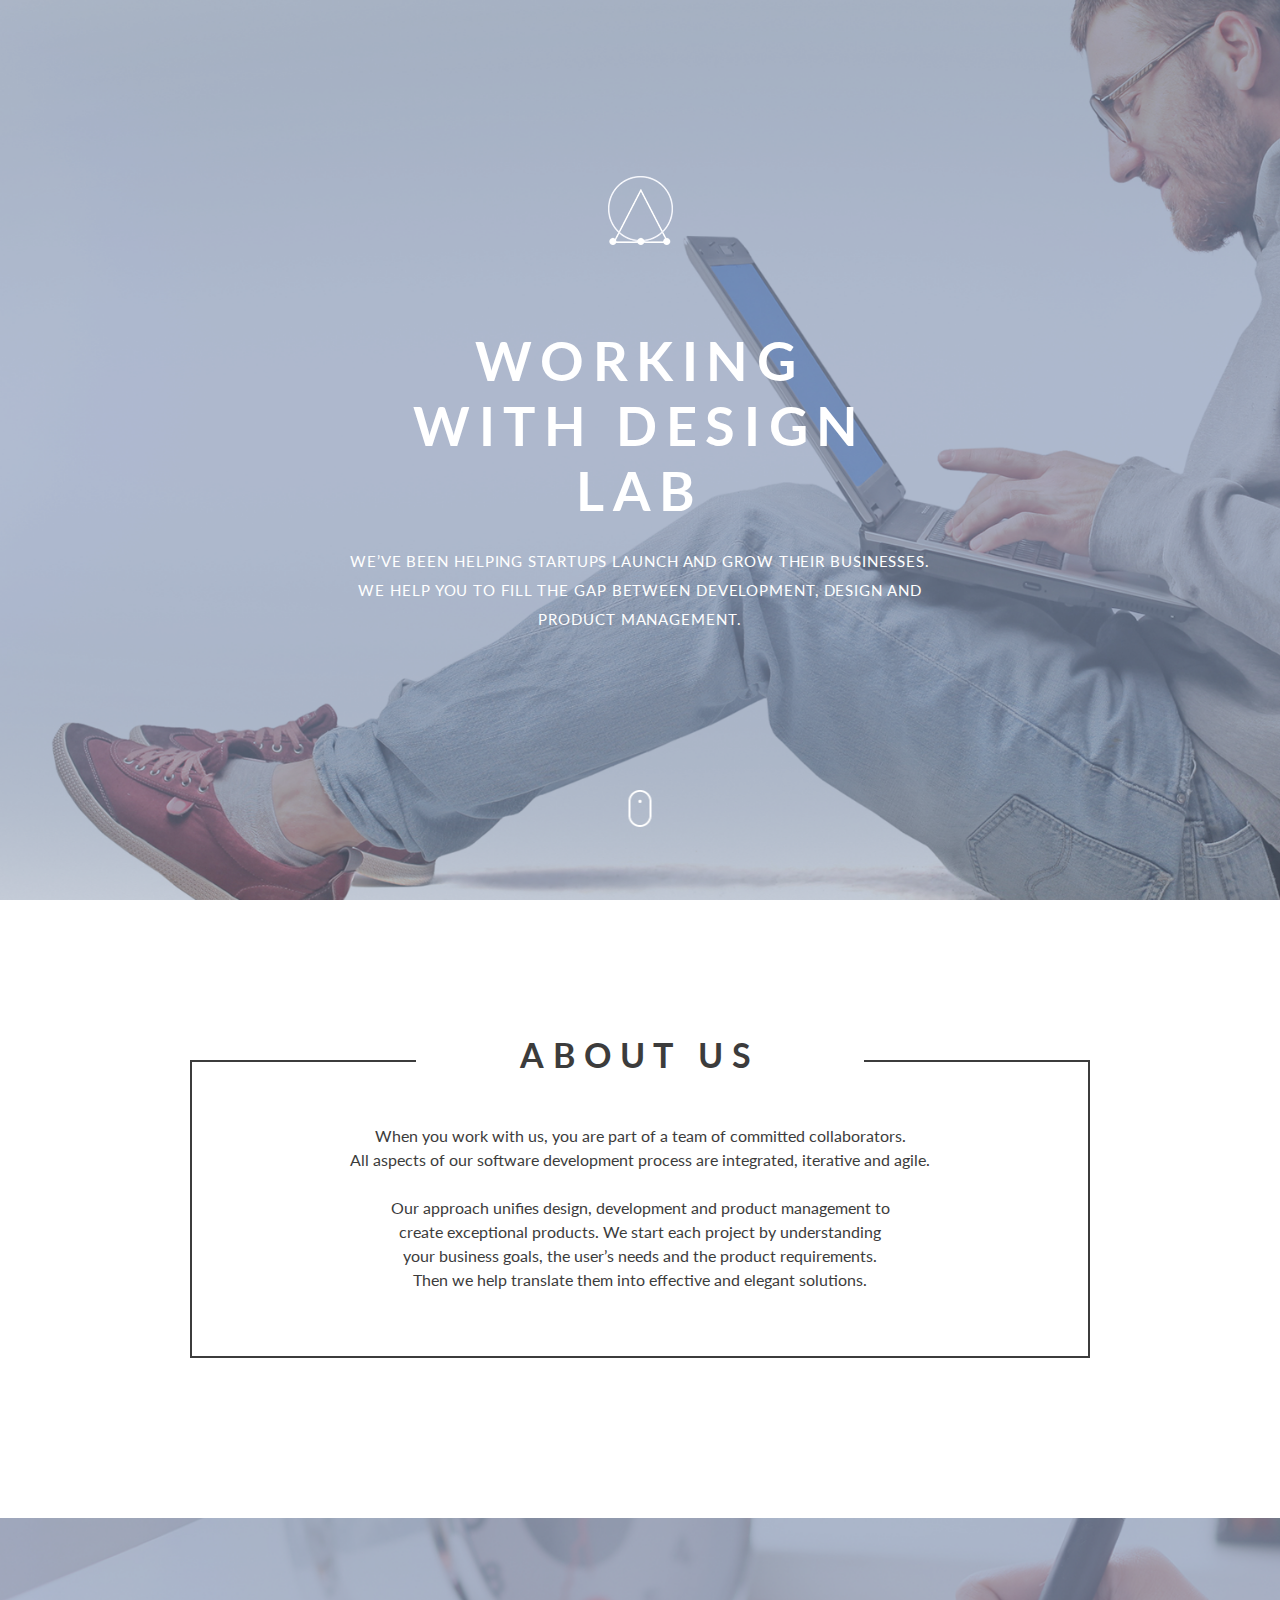
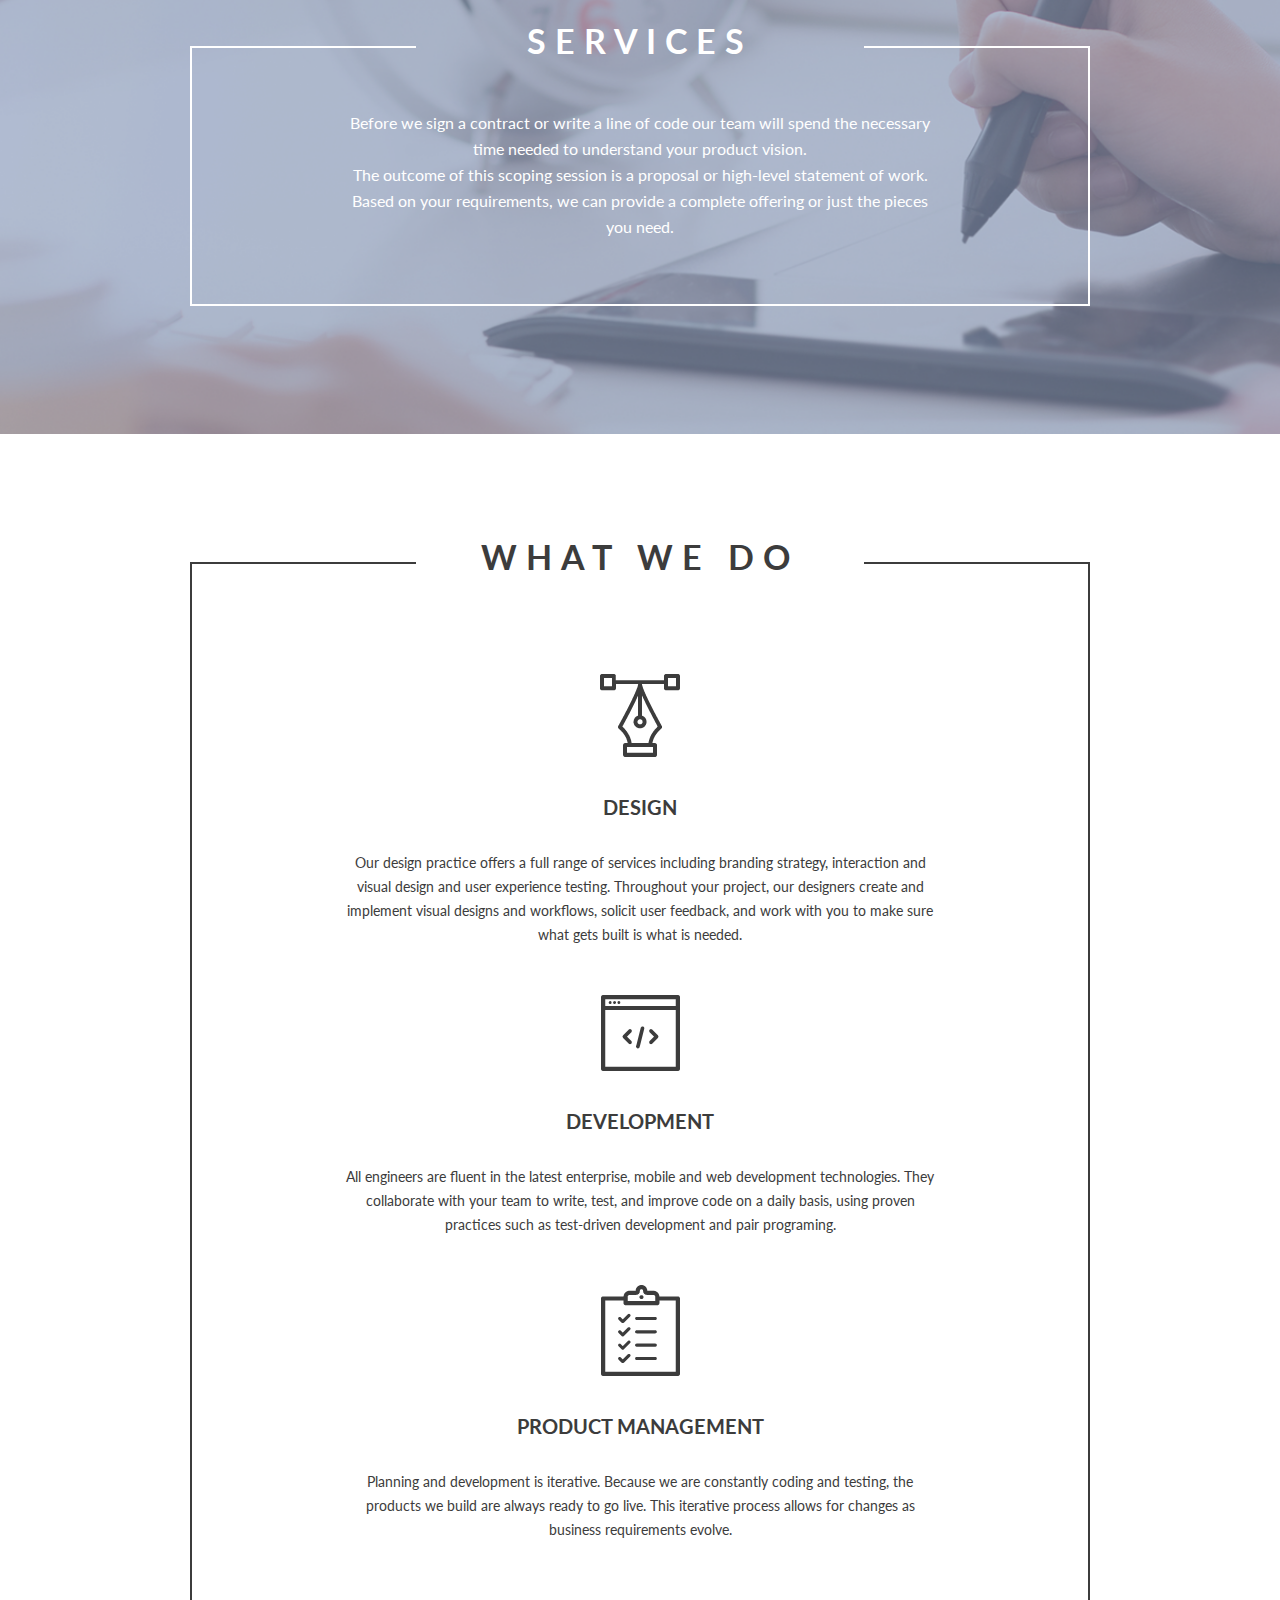
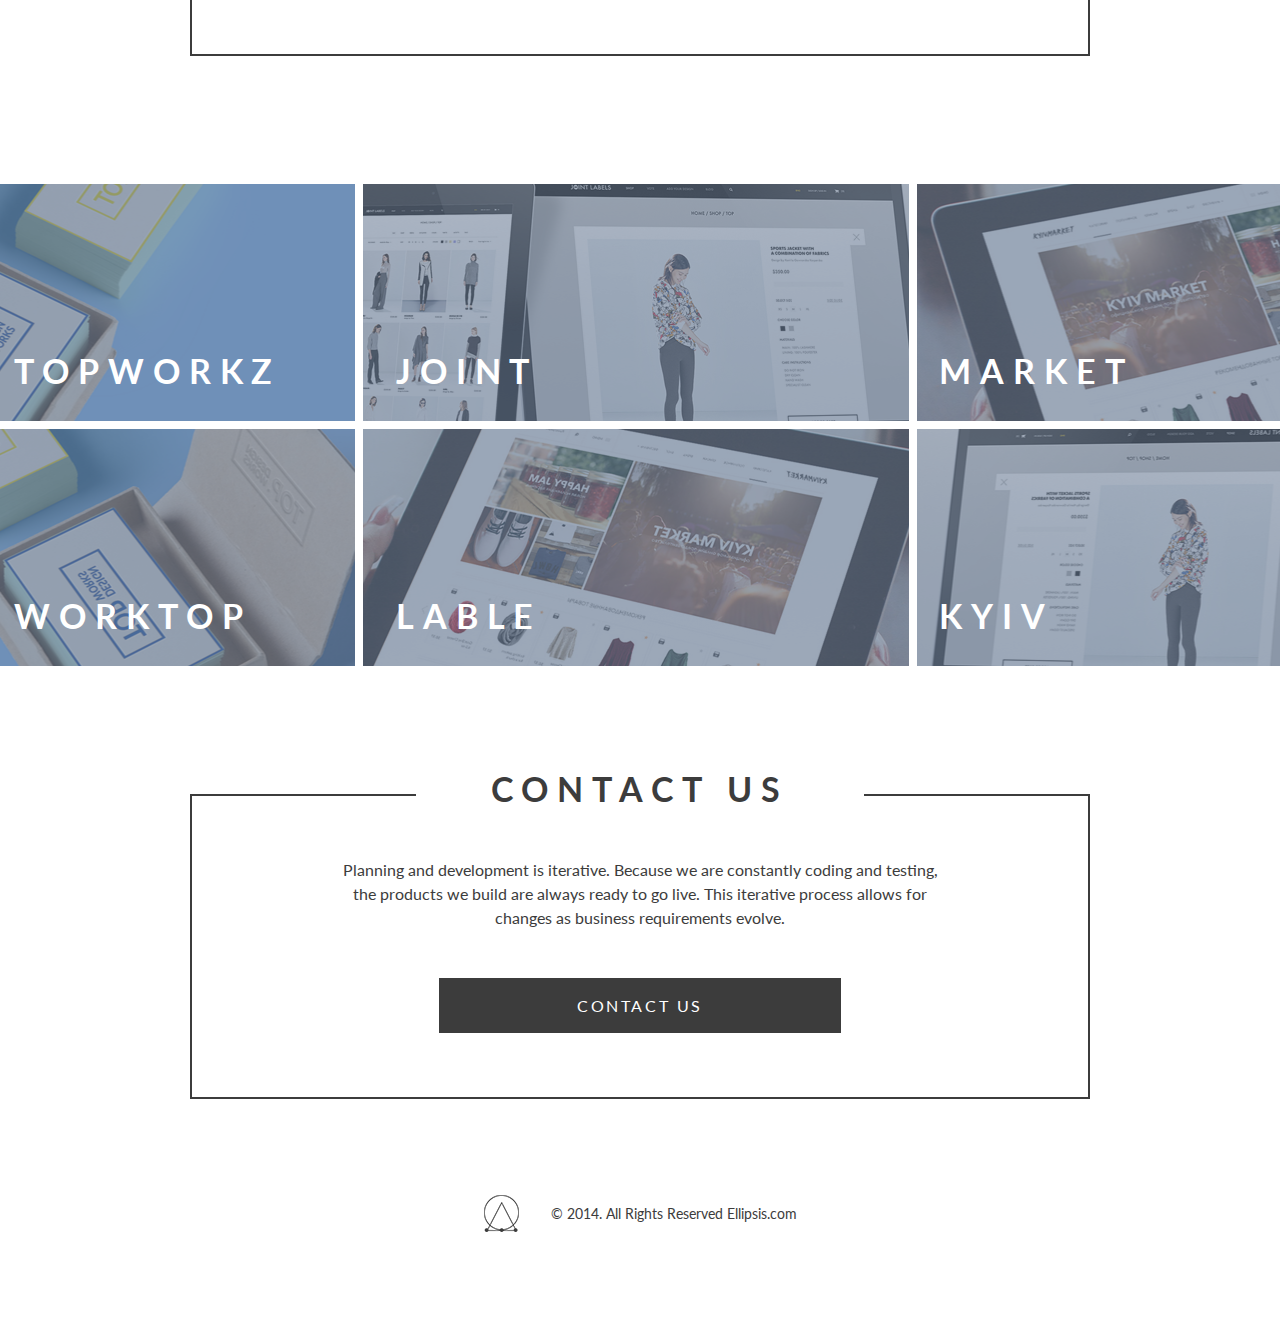
<file: task1/index.html>
<!DOCTYPE html>
<html lang="en">
<head>
  <meta charset="UTF-8">
  <meta name="viewport" content="width=device-width, initial-scale=1.0">
  <link rel="stylesheet" href="style.css">
  <link href="https://fonts.googleapis.com/css?family=Lato&display=swap" rel="stylesheet">
  <title>task1</title>
</head>
<body>
  <section class="header view-height-100 text-secondary">
    <div class="container container-centered container-centered-sm">
      <div class="container-inner">
        <img src="./src/main_logo.png" alt="main logo" class="margin-bottom-4 margin-bottom-1-sm">
        <h1 class="text-header header-xl margin-y-3 margin-y-0-sm">WORKING <br> WITH design LAB</h1>
        <p class="text-header header-xs text-light hide-sm" >We’ve been helping startups launch and grow their businesses. We help you to fill the gap between development, 
          design and product management.</p>
      </div>
    </div>
    <div class="container-bottom">
      <a href="#about"><img src="./src/mouse_icon.png" alt="mouse button go to about"></a> 
    </div>
  </section>
  <section class="about padding-y-10" id="about">
    <div class="container border border-primary line-height-small text-primary">
      <div class="border-left border-top-primary"></div>
      <div class="border-right border-top-primary"></div>
            <h3 class="text-header header-l container-header">about us</h3>
          <div class="container-inner text-light">
            <p> When you work with us, you are part of a team of committed collaborators. </p>
            <p>All aspects of our software development process are integrated, iterative and agile.</p>
            <br>
            <div class="container-tiny">
              <p>  Our approach unifies design, development and 
              product management to create exceptional products. 
              We start each project by understanding your business goals, 
              the user’s needs and the product requirements. 
              Then we help translate them into effective and elegant solutions.
              </p>
        </div>
      </div>
    </div> 
  </section>
  <section class="services padding-y-8">
    <div class="container border border-secondary line-height-default text-secondary">
      <div class="border-left"></div>
      <div class="border-right"></div>
      <h3 class="text-header header-l container-header">services</h3>
      <div class="container-inner text-light">
        <p>Before we sign a contract or write a line of code our team will spend the necessary time needed to understand your product vision.</p>
        <p>The outcome of this scoping session is a proposal or high-level statement of work. </p>
        <p>Based on your requirements, we can provide a complete offering or just the pieces you need. </p>
      </div>
    </div> 
  </section>
  <section class="what-we-do padding-y-8">
    <div class="container border border-primary line-height-small text-primary">
      <div class="border-left"></div>
      <div class="border-right"></div>
        <h3 class="text-header header-l container-header">what we do</h3>
      <div class="container-inner text-light">
        <div class="card">
          <img src="./src/pen.png" alt="pen icon" class="margin-bottom-2">
          <h3 class="text-header header-s margin-bottom-2">design</h3>
          <p class="text-small">Our design practice offers a full range of services including branding strategy,
            interaction and visual design and user experience testing. 
           Throughout your project, our designers create and implement visual designs and workflows, solicit user feedback, and work with you to make sure what gets built is what is needed. 
          </p>
        </div>
        <div class="card">
          <img src="./src/terminal.png" alt="terminal icon" class="margin-bottom-2">
          <h3 class="text-header header-s margin-bottom-2">development</h3>
          <p class="text-small">All engineers are fluent in the latest enterprise, mobile and web development technologies. 
            They collaborate with your team to write, test, and improve code on a daily basis, using proven practices such as test-driven development and pair programing.
          </p>
        </div>
        <div class="card">
          <img src="./src/form.png" alt="form icon" class="margin-bottom-2">
          <h3 class="text-header header-s margin-bottom-2">product management</h3>
          <p class="text-small">Planning and development is iterative. Because we are constantly coding and testing, the products we build are always ready to go live. This iterative process allows for changes as business requirements evolve. 
          </p>
        </div>
      </div>
    </div> 
  </section>
  <section class="our-works text-secondary">
    <div class="showcase">
      <div class="showcase-item showcase-item-small showcase-item-1"><h3 class="text-header header-l showcase-header">topworkz</h3> </div>
      <div class="showcase-item showcase-item-big showcase-item-2"><h3 class="text-header header-l showcase-header">joint</h3></div>
      <div class="showcase-item showcase-item-small showcase-item-3"><h3 class="text-header header-l showcase-header">market</h3></div>
    </div>
    <div class="showcase">
      <div class="showcase-item showcase-item-small showcase-item-4"><h3 class="text-header header-l showcase-header">worktop</h3></div>
      <div class="showcase-item showcase-item-big showcase-item-5"><h3 class="text-header header-l showcase-header">lable</h3></div>
      <div class="showcase-item showcase-item-small showcase-item-6"><h3 class="text-header header-l showcase-header">kyiv</h3></div>
    </div>
  </section>
  <section class="contact-us padding-top-8">
    <div class="container border border-primary line-height-small text-primary">
      <div class="border-left"></div>
      <div class="border-right"></div>
        <h3 class="text-header header-l container-header">contact us</h3>
      <div class="container-inner text-light">
        <p> Planning and development is iterative. Because we are constantly coding and testing, the products we build are always ready to go live. This iterative process allows for changes as business requirements evolve.  </p>
        <button class="btn btn-primary btn-lg margin-top-3" type="button">contact us</button>
      </div>
    </div> 
  </section>
  <section class="footer text-primary padding-y-2 text-small">
    <div class="container">
      <div class="container-flex">
        <img src="./src/small_logo.png" class="padding-right-2" alt="small logo icon">  
        <p>&copy; 2014. All Rights Reserved Ellipsis.com</p>
      </div>
    </div>  
  </section>
</body>
</html>
</file>
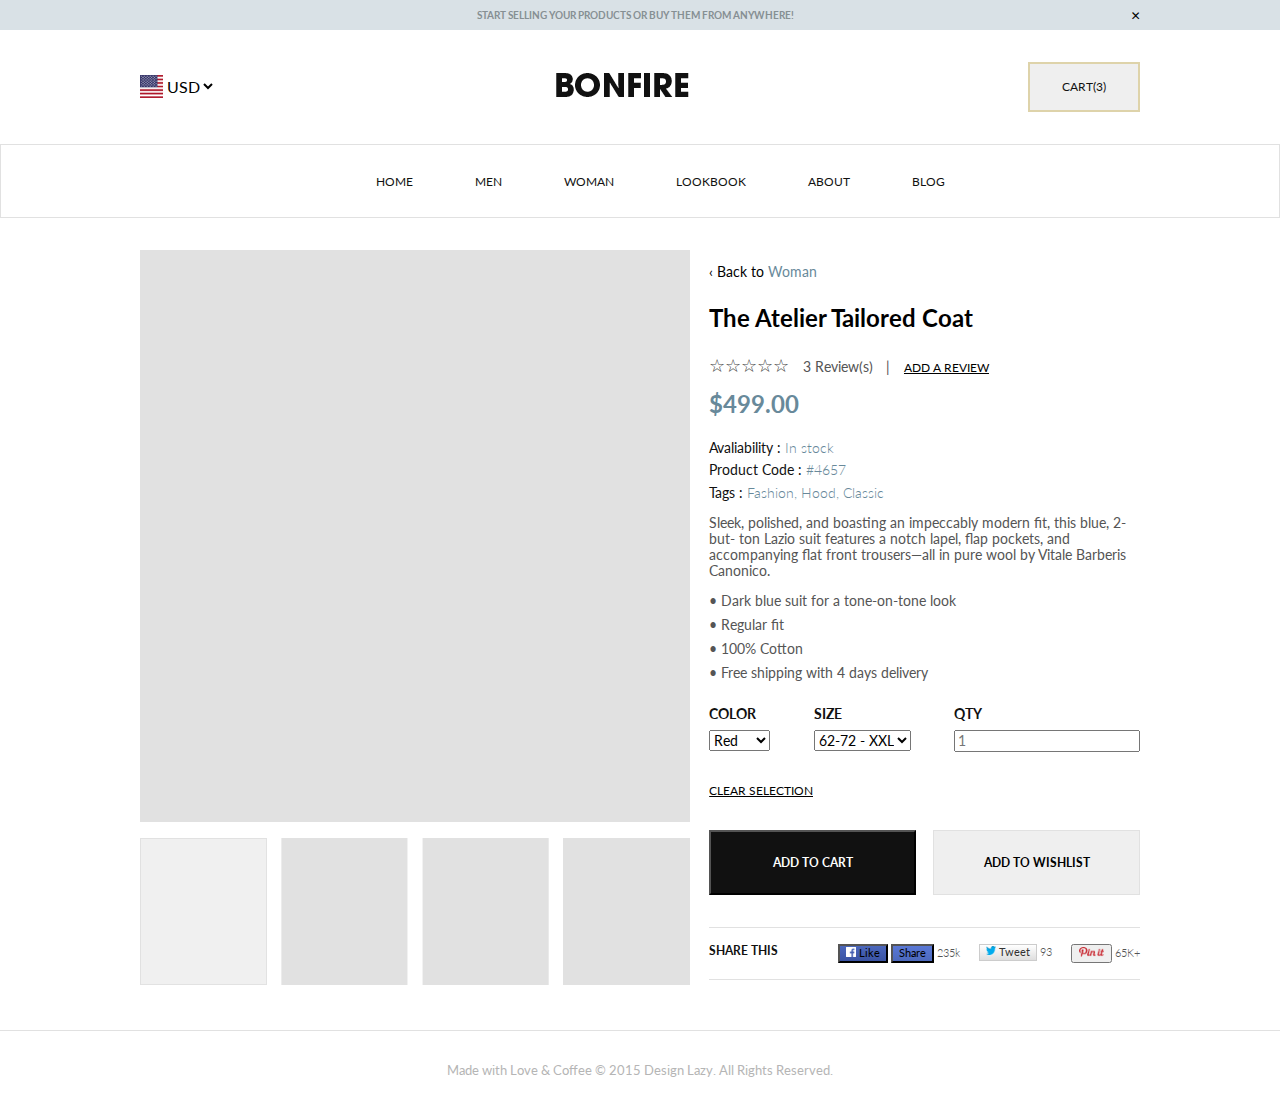
<file: task2/index.html>
<!DOCTYPE html>
<html lang="en">

<head>
  <meta charset="UTF-8">
  <meta name="viewport" content="width=device-width, initial-scale=1.0">
  <link rel="stylesheet" href="./styles/normalize.css">
  <link href="https://fonts.googleapis.com/css?family=Lato:300,400,700&display=swap" rel="stylesheet">
  <link rel="stylesheet" href="./styles/style.css">
  <title>task 2</title>
</head>

<body>
  <header class="header">
    <div class="container">
      <input type="checkbox" id="check" class="check">
      <label for="check" class="checkbtn">
        <span class="close-icon">&times;</span>
      </label>
      <h5 class="header-message">start selling your products or buy them from anywhere!</h5>
    </div>
  </header>
  <div class="container">
    <section class="logo">
      <div class="lang-select">

        <select onchange=" this.dataset.chosen = this.value; ">
          <option value="opt1"> USD </option>
          <option value="opt2"> RUS </option>
        </select>

        <img src="./assets/USA_icon.png" class="usd" alt="usd flag icon">
        <img src="./assets/RUS_icon.png" class="rus" alt="rus flag icon">

      </div>

      <div>
        <img src="./assets/Logo.png" alt="main logo bonfire" class="logo-picture">
      </div>

      <div>
        <button type="button" class="button-golden">cart(3)</button>
      </div>
    </section>
  </div>

  <nav class='navbar'>
    <input type="checkbox" id="nav-check">
    <label for="nav-check" class="checkbtn">
      <img src="./assets/icons8-menu-24.png" alt="">
    </label>
    <ul>
      <li><a class="active" href="#">Home</a></li>
      <li><a href="#">Men</a></li>
      <li><a href="#">Woman</a></li>
      <li><a href="#">Lookbook</a></li>
      <li><a href="#">About</a></li>
      <li><a href="#">Blog</a></li>
    </ul>
    <div class="search-section">

    </div>
  </nav>

  <div class="container">
    <section class="main">
      <section class="pictures">
        <img src="./assets/Rectangle_1.png" alt="main item picture" class="main-picture">
        <div class="pic-thumbnails">
          <img src="./assets/pic_01.png" alt="picture#1">
          <img src="./assets/pic_02.png" alt="picture#2">
          <img src="./assets/pic_03.png" alt="picture#3">
          <img src="./assets/pic_04.png" alt="picture#4">
        </div>
      </section>

      <section class="item">
        <p>‹ Back to <span class="back-to">woman</span> </p>

        <div class="item-header">
          <h3 class="item-title">The Atelier Tailored Coat</h3>
          <form class="stars">
            <input type="radio" name="star" class="star star1" id="star1">
            <label for="star1" class="star star1"></label>
            <input type="radio" name="star" class="star" id="star2">
            <label for="star2" class="star"></label>
            <input type="radio" name="star" class="star" id="star3">
            <label for="star3" class="star"></label>
            <input type="radio" name="star" class="star" id="star4">
            <label for="star4" class="star"></label>
            <input type="radio" name="star" class="star star5" id="star5">
            <label for="star5" class="star star5"></label>
          </form>
          <span class="reviews">3 Review(s)</span>
          <span class="delimiter">|</span>
          <span class="link">Add a Review</span>
          <p><span class="price">$499.00</span></p>
        </div>

        <div class="item-avaliability">
          <p><span class="param">Avaliability :</span> <span class="param-value">In stock</span></p>
          <p><span class="param">Product Code :</span> <span class="param-value">#4657</span></p>
          <p><span class="param">Tags :</span> <span class="param-value">Fashion, Hood, Classic</span></p>
        </div>

        <div class="item-description">
          <p>Sleek, polished, and boasting an impeccably modern fit, this blue, 2-but-
            ton Lazio suit features a notch lapel, flap pockets, and accompanying flat
            front trousers—all in pure wool by Vitale Barberis Canonico.</p>
          <div class="list">
            <p>• Dark blue suit for a tone-on-tone look</p>
            <p>• Regular fit</p>
            <p>• 100% Cotton</p>
            <p> • Free shipping with 4 days delivery</p>
          </div>
        </div>

        <div class="item-form">
          <form action="#">
            <div class="form">
              <div>
                <label for="color" class="field-name">color</label>
                <select id="color" name="color">
                  <option value="volvo">Red</option>
                  <option value="saab">Yellow</option>
                  <option value="fiat">Green</option>
                  <option value="audi">Blue</option>
                </select>
              </div>
              <div>
                <label for="size" class="field-name">size</label>
                <select id="size" name="size">
                  <option value="xxl">62-72 - XXL</option>
                  <option value="xl">54-60 - XL</option>
                  <option value="l">50-54 - L</option>
                  <option value="m">46-50 - M</option>
                  <option value="m">42-46 - S</option>
                </select>
              </div>
              <div>
                <label for="qty" class="field-name">qty</label>
                <input type="number" id="qty" name="qty" placeholder="1" min="1" class="number-input">
              </div>
            </div>

            <input type="reset" value="clear selection" class="link">
            <div class="buttons">
              <input type="submit" value="add to cart" class="add-btn">
              <input type="button" value="Add to wishlist" class="add-wishlist">
            </div>
          </form>
        </div>

        <div class="item-share">
          <span class="share-text">share this</span>
          <div class="share-buttons">
            <div class="like-buttons">
              <button class="like"><img src="./assets/fb_icon.png" alt="facebook icon"> Like</button>
              <button class="share">Share</button>
              <span class="share-count shares">235k</span>
            </div>
            <div>
              <button class="tweet"><img src="./assets/twitter_icon.png" alt="twitter icon"> Tweet</button>
              <span class="tweet-count shares">93</span>
            </div>
            <div>
              <button class="pin-it"><img src="./assets/Pin_it_script.png" alt="pin it icon"></button>
              <span class="pin-count shares">65K+</span>
            </div>
          </div>
        </div>
      </section>
    </section>
  </div>

  <footer class="footer">
    <h5 class="footer-message">Made with Love & Coffee © 2015 Design Lazy. All Rights Reserved.</h5>
  </footer>
</body>

</html>
</file>
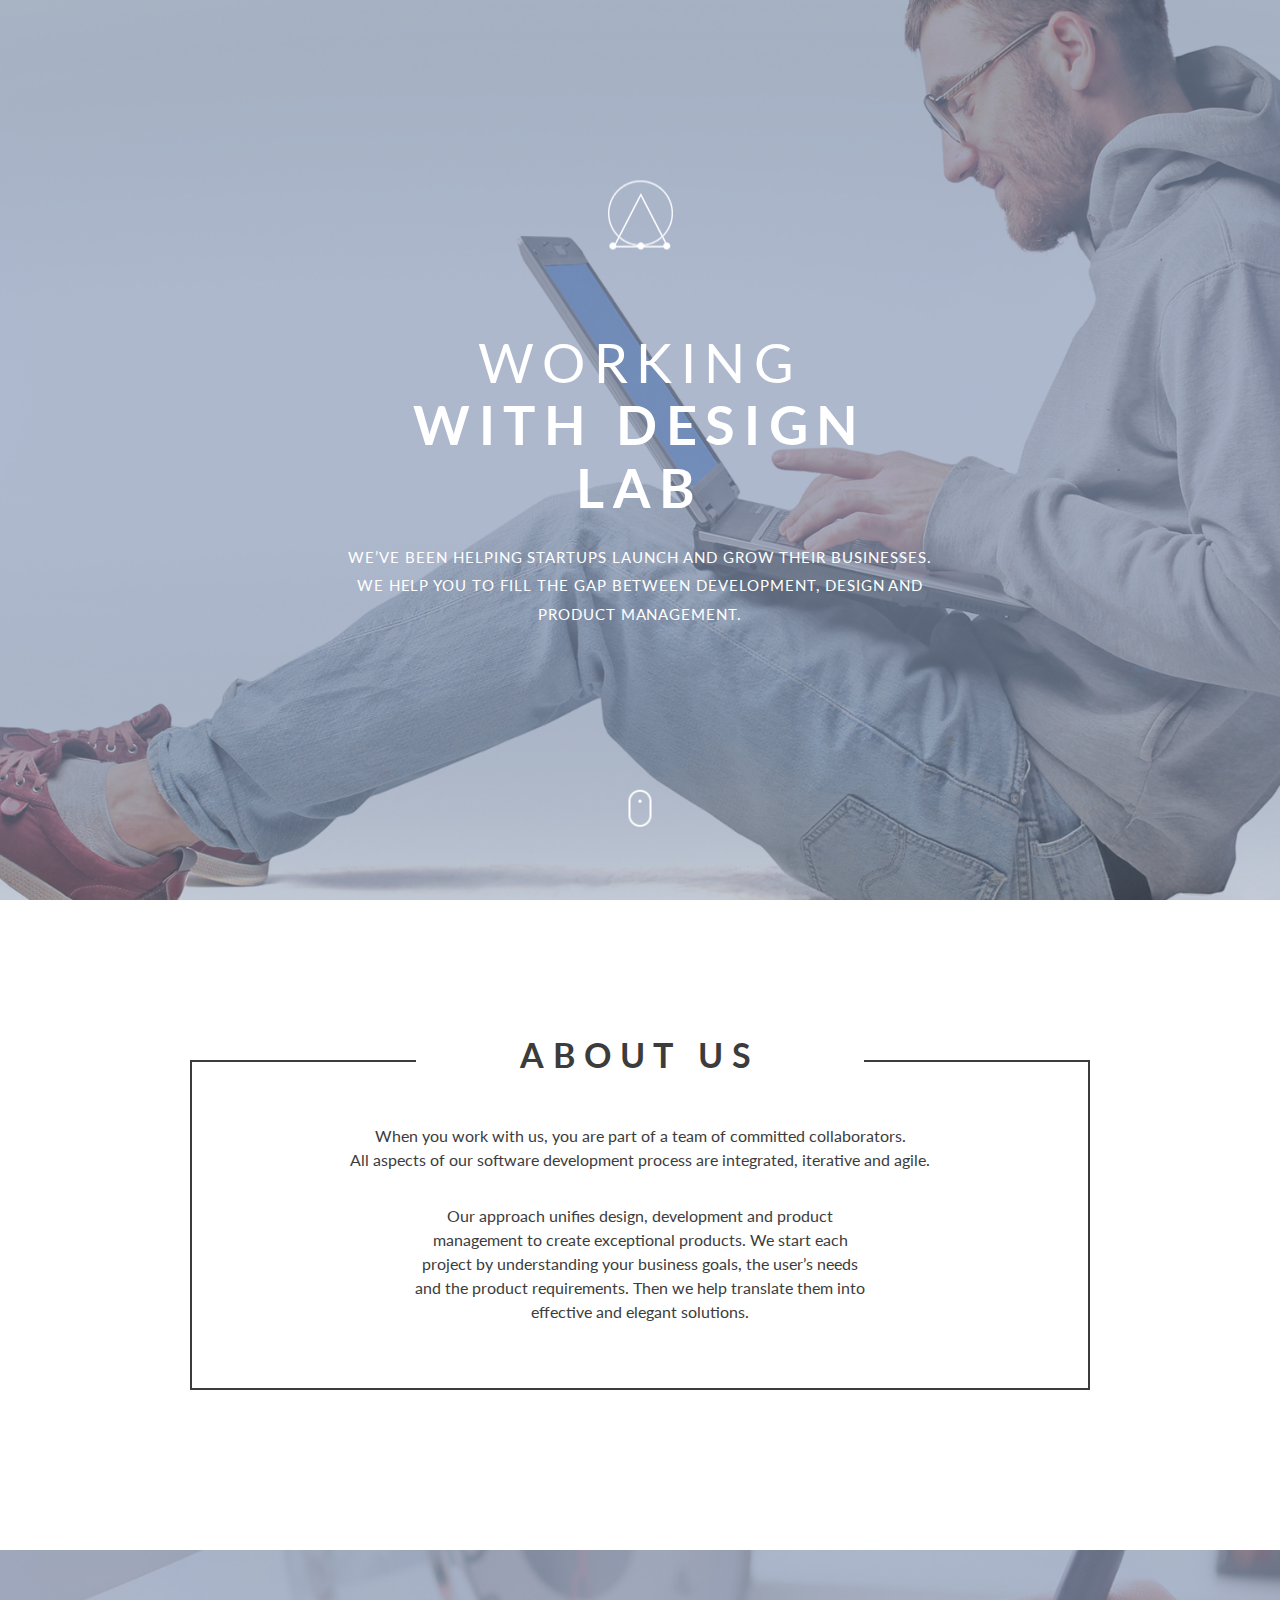
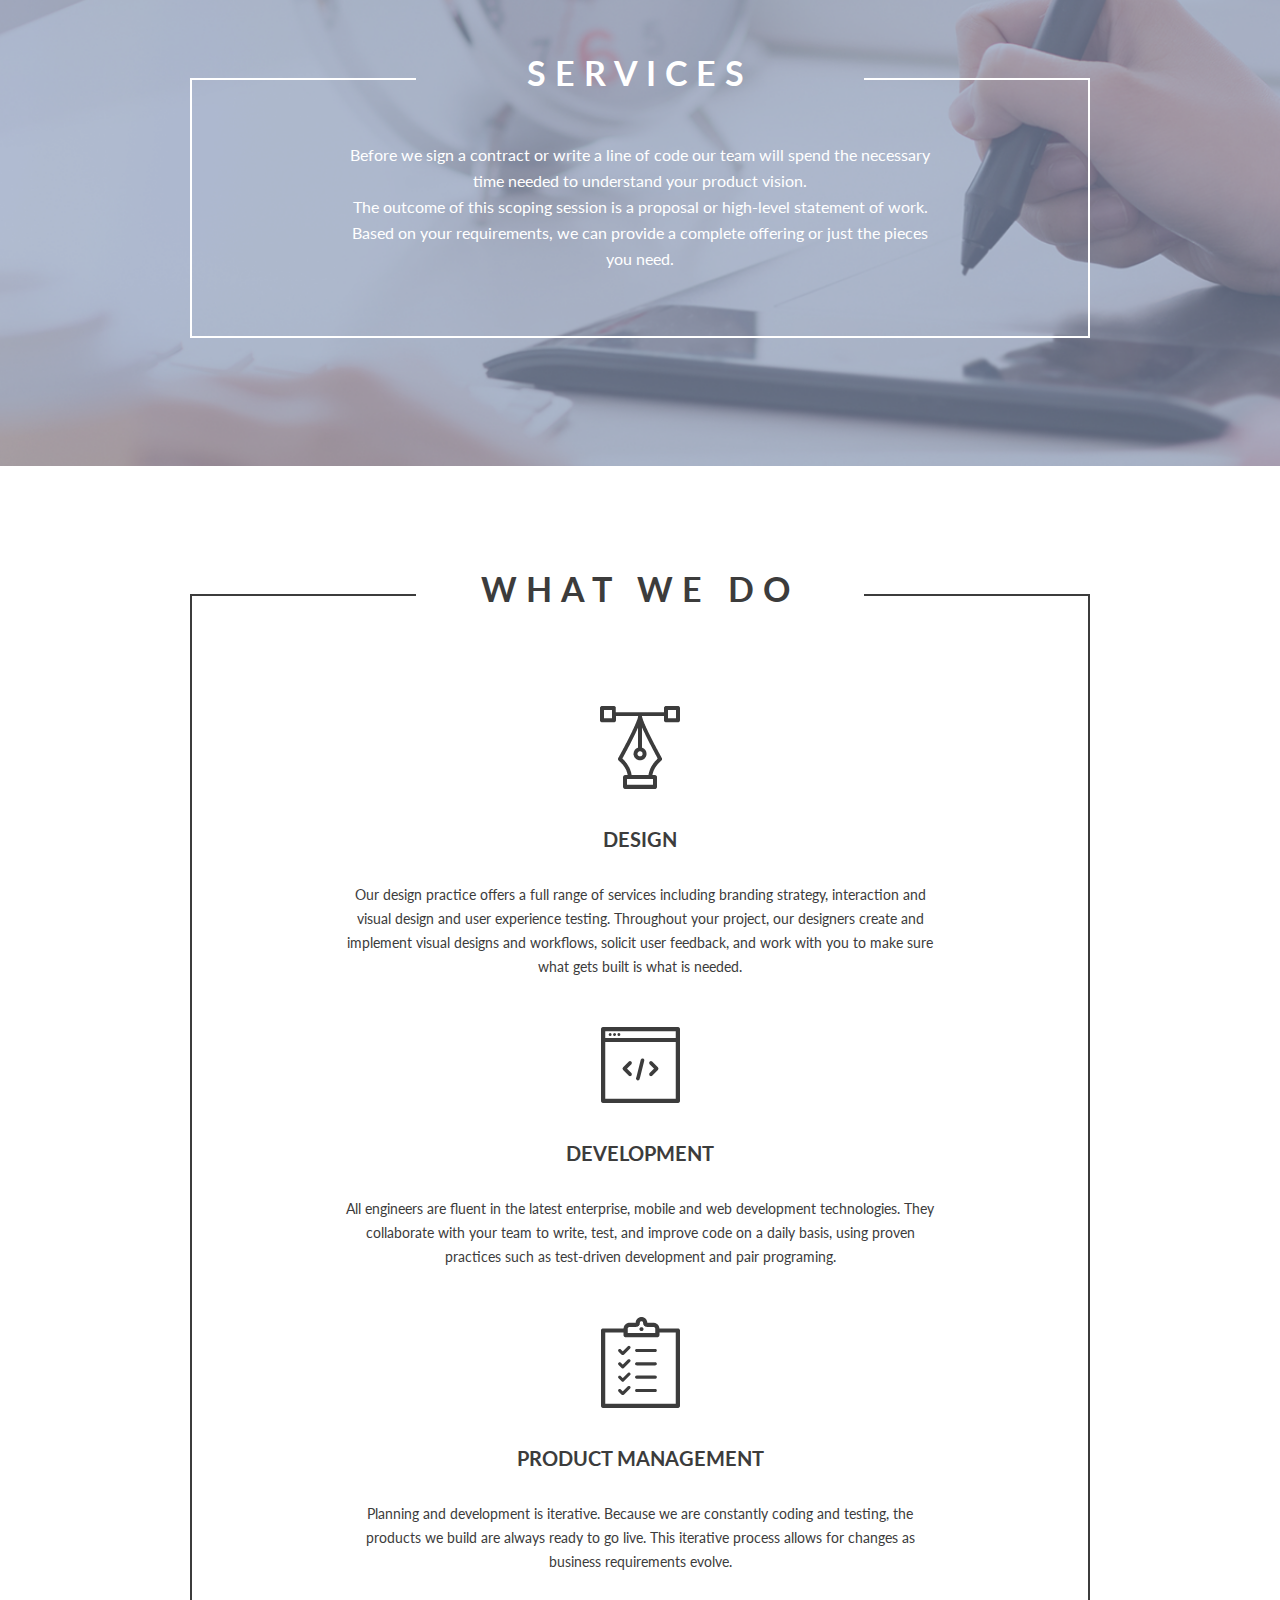
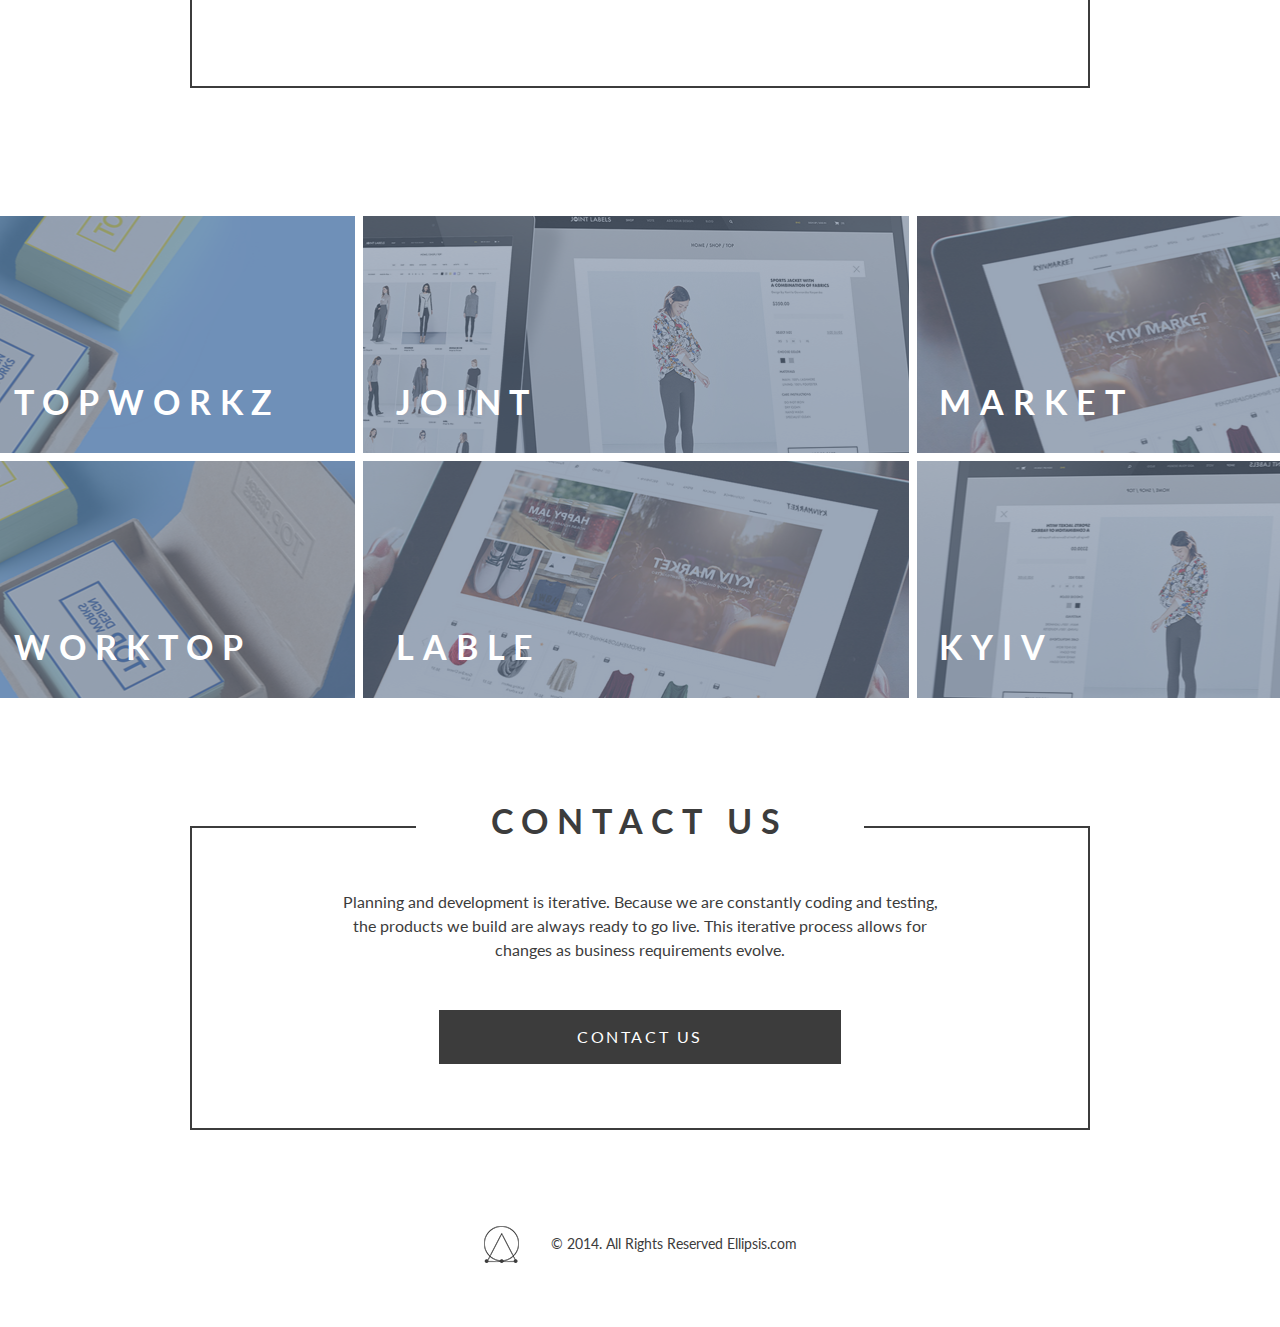
<file: task1/src/index.html>
<!DOCTYPE html>
<html lang="en">

<head>
  <meta charset="UTF-8">
  <meta name="viewport" content="width=device-width, initial-scale=1.0">
  <link href="https://fonts.googleapis.com/css?family=Lato&display=swap" rel="stylesheet">
  <link rel="stylesheet" href="./styles/normalize.css">
  <link rel="stylesheet" href="./styles/style.css">
  <title>task1</title>
</head>

<body>
  <header class="header text-secondary">
    <div class="container container-centered">
      <div class="container-inner">
        <img src="./assets/main_logo_icon.png" alt="main logo" class="main-logo main-logo-sm main-logo-xl">
        <h1 class="text-header main-header main-header-sm"> <span class="single-line-text">working</span>with design lab
        </h1>
        <p class="description text-light hide-sm">We’ve been helping startups launch and grow their businesses. We help
          you to fill the gap between development,
          design and product management.</p>
      </div>
    </div>
    <div class="container-bottom">
      <a href="#about"><img src="./assets/mouse_icon.png" alt="mouse button go to about" class="mouse-icon"></a>
    </div>
  </header>
  <section class="about" id="about">
    <div class="container border border-primary line-height-small text-primary">
      <div class="border-left border-top-primary"></div>
      <div class="border-right border-top-primary"></div>
      <h3 class="text-header header-l container-header">about us</h3>
      <div class="container-inner text-light">
        <p> When you work with us, you are part of a team of committed collaborators. </p>
        <p>All aspects of our software development process are integrated, iterative and agile.</p>
        <div class="container-tiny">
          <p> Our approach unifies design, development and
            product management to create exceptional products.
            We start each project by understanding your business goals,
            the user’s needs and the product requirements.
            Then we help translate them into effective and elegant solutions.
          </p>
        </div>
      </div>
    </div>
  </section>
  <section class="services">
    <div class="container border border-secondary line-height-default text-secondary">
      <div class="border-left"></div>
      <div class="border-right"></div>
      <h3 class="text-header header-l container-header">services</h3>
      <div class="container-inner text-light">
        <p>Before we sign a contract or write a line of code our team will spend the necessary time needed to understand
          your product vision.</p>
        <p>The outcome of this scoping session is a proposal or high-level statement of work. </p>
        <p>Based on your requirements, we can provide a complete offering or just the pieces you need. </p>
      </div>
    </div>
  </section>
  <section class="what-we-do">
    <div class="container border border-primary line-height-small text-primary">
      <div class="border-left"></div>
      <div class="border-right"></div>
      <h3 class="text-header header-l container-header">what we do</h3>
      <div class="container-inner text-light">
        <div class="card">
          <img src="./assets/pen_icon.png" alt="pen icon" class="card-item card-icon">
          <h3 class="text-header header-s card-item">design</h3>
          <p class="text-small card-item-bottom">Our design practice offers a full range of services including branding
            strategy,
            interaction and visual design and user experience testing.
            Throughout your project, our designers create and implement visual designs and workflows, solicit user
            feedback, and work with you to make sure what gets built is what is needed.
          </p>
        </div>
        <div class="card">
          <img src="./assets/terminal_icon.png" alt="terminal icon" class="card-item card-icon">
          <h3 class="text-header header-s card-item">development</h3>
          <p class="text-small card-item-bottom">All engineers are fluent in the latest enterprise, mobile and web
            development technologies.
            They collaborate with your team to write, test, and improve code on a daily basis, using proven practices
            such as test-driven development and pair programing.
          </p>
        </div>
        <div class="card">
          <img src="./assets/form_icon.png" alt="form icon" class="card-item card-icon">
          <h3 class="text-header header-s card-item">product management</h3>
          <p class="text-small card-item-bottom">Planning and development is iterative. Because we are constantly coding
            and testing, the products we build are always ready to go live. This iterative process allows for changes as
            business requirements evolve.
          </p>
        </div>
      </div>
    </div>
  </section>
  <section class="our-works text-secondary">
    <div class="showcase">
      <div class="showcase-item showcase-item-small showcase-item-1">
        <h3 class="text-header header-l showcase-header">topworkz</h3>
      </div>
      <div class="showcase-item showcase-item-big showcase-item-2">
        <h3 class="text-header header-l showcase-header">joint</h3>
      </div>
      <div class="showcase-item showcase-item-small showcase-item-3">
        <h3 class="text-header header-l showcase-header">market</h3>
      </div>
    </div>
    <div class="showcase">
      <div class="showcase-item showcase-item-small showcase-item-4">
        <h3 class="text-header header-l showcase-header">worktop</h3>
      </div>
      <div class="showcase-item showcase-item-big showcase-item-5">
        <h3 class="text-header header-l showcase-header">lable</h3>
      </div>
      <div class="showcase-item showcase-item-small showcase-item-6">
        <h3 class="text-header header-l showcase-header">kyiv</h3>
      </div>
    </div>
  </section>
  <section class="contact-us">
    <div class="container border border-primary line-height-small text-primary">
      <div class="border-left"></div>
      <div class="border-right"></div>
      <h3 class="text-header header-l container-header">contact us</h3>
      <div class="container-inner text-light">
        <p> Planning and development is iterative. Because we are constantly coding and testing, the products we build
          are always ready to go live. This iterative process allows for changes as business requirements evolve. </p>
        <button class="btn btn-primary btn-lg" type="button">contact us</button>
      </div>
    </div>
  </section>
  <section class="footer text-primary text-small">
    <div class="container">
      <div class="container-flex">
        <img src="./assets/small_logo_icon.png" class="small-logo" alt="small logo icon">
        <p>&copy; 2014. All Rights Reserved Ellipsis.com</p>
      </div>
    </div>
  </section>
  <script>
    console.log('Author: Alex Novik');
    console.log('Github link: https://github.com/StudentNovikov?tab=repositories')
  </script>
</body>

</html>
</file>
<file: task1/style.css>
*{
  padding:0;
  margin:0;
  box-sizing:border-box;
  text-align:center;
  font-family: 'Lato', sans-serif;
  font-weight: 400;
  scroll-behavior: smooth;
}

body{
  min-height: 300px;
  min-width: 1000px;
}

.header{
  background: url(./src/bg_header.png) no-repeat top center/cover;
}

.services{
  background: url(./src/bg_services.png) no-repeat center center/cover;
}

.view-height-100{
  height: 100vh;
}

/* Color styles */
.text-primary{
  color: #3c3c3c;
}

.text-secondary{
  color: #ffffff;
}

.border{
  border-bottom-width: 2px;
  border-left-width: 2px;
  border-right-width: 2px;
  border-bottom-style: solid;
  border-right-style: solid;
  border-left-style: solid;
}

.border-left{
  right: 75%;
  left: 0;
  border-top-width: 2px;
  border-top-style: solid;
  position: absolute;
  top: 0;
}

.border-top-primary{
  border-color: #3c3c3c;
}

.border-right{
  right: 0;
  left: 75%;
  border-top-width: 2px;
  border-top-style: solid;
  position: absolute;
  top: 0;
}

.border-top-secondary{
  border-color: #ffffff;
}

.border-primary{
  border-color: #3c3c3c;
}

.border-secondary{
  border-color: #ffffff;
}

/* Font styles */

.text-small{
  font-size: 0.875rem;
}

.text-light{
  font-weight: 300 !important;
}

.text-header{
  text-transform: uppercase;
  font-weight: 700;
}

.header-xl{
  font-size: 54px;
  letter-spacing: 8.62px;
}

.header-l{
  font-size: 34px;
}

.header-m{
  font-size: 26px;
}

.header-s{
  font-size: 20px;
}

.header-xs{
  font-size: 15px;
  letter-spacing: 0.9px;
  font-weight: 400 !important;
  line-height: 29px;
}

/* container styles */
.container{
  width: 900px;
  margin: 0 auto;
  position:relative;
  padding:4rem 0;
}

.container-centered{
  position: absolute;
  top: 45%;
  left: 50%;
  transform: translate(-50%, -50%);
}

.container-bottom{
  position:absolute;
  top:90%;
  left:50%;
  transform: translate(-50%, -50%);
}

.container-header{
  position:absolute;
  display:block;
  padding-left:5rem;
  padding-right:5rem;
  z-index: 54;
  letter-spacing: 0.56rem;
  background: transparent;
  top:-0.3rem;
  left:50%;
  transform: translate(-50%, -50%);
  white-space: nowrap;
}

.container-flex{
  display:flex;
  align-items: center;
  justify-content: center;
}

.container-inner{
  width: 600px;
  margin: 0 auto;
}

.container-tiny{
  width: 500px;
  margin: 0 auto;
}

/* spacing styles */

.margin-bottom-1{
  margin-bottom: 0.5rem;
}

.margin-bottom-2{
  margin-bottom: 2rem;
}

.margin-bottom-3{
  margin-bottom: 3rem;
}

.margin-bottom-4{
  margin-bottom: 3.5rem;
}

.margin-bottom-5{
  margin-bottom: 5rem;
}

.margin-top-4{
  margin-top: 4rem;
}

.margin-top-3{
  margin-top: 3rem;
}

.margin-y-2{
  margin-bottom:1rem;
  margin-top:1rem;
}

.margin-y-3{
  margin-bottom:1.5rem;
  margin-top:1.5rem;
}

.margin-y-8{
  margin-bottom: 8rem;
  margin-top: 8rem;
}

.padding-y-2{
  padding-bottom: 2rem;
  padding-top: 2rem;
}

.padding-y-8{
  padding-bottom: 8rem;
  padding-top: 8rem;
}

.padding-y-10{
  padding-bottom: 10rem;
  padding-top: 10rem;
}

.padding-top-3{
  padding-top: 3rem;
}

.padding-top-8{
  padding-top: 8rem;
}

.padding-bottom-3{
  padding-bottom: 3rem;
}

.padding-right-2{
  padding-right: 2rem;
}
/* Line height styles */

.line-height-small{
  line-height: 1.5rem;
}

.line-height-default{
  line-height: 1.62rem;
}

/* card styles */
.card{
  margin-top:3rem;
  margin-bottom:3rem;
}

/* showcase styles */
.showcase{
  display:flex;
  flex-wrap: wrap;
  margin: -0.5rem;
}

.showcase-item{
  height:237px;
  position:relative;
  margin: 0.5rem;
  margin-left:0;
}

.showcase-item-small{
  width:28%;
}

.showcase-item-big{
  flex-grow: 1;
}

.showcase-item-1{
  background: url(./src/bg_topworkz.png) no-repeat center center/cover;
}

.showcase-item-2{
  background: url(./src/bg_joint.png) no-repeat center center/cover;
}

.showcase-item-3{
  background: url(./src/bg_market.png) no-repeat center center/cover;
}

.showcase-item-4{
  background: url(./src/bg_worktop.png) no-repeat center center/cover;
}

.showcase-item-5{
  background: url(./src/bg_lable.png) no-repeat center center/cover;
}

.showcase-item-6{
  background: url(./src/bg_kyiv.png) no-repeat center center/cover;
}

.showcase-header{
  position: absolute;
  top:70%;
  left:6%;
  text-align: left !important;
  letter-spacing: 0.56rem;
}
/* button styles */
.btn{
  text-transform: uppercase;
  cursor: pointer;
  outline:inherit;
}

.btn-lg{
  font-size: 1rem;
  letter-spacing: 2.54px;
  padding:1rem 8.5rem;
}

.btn-primary{
  border: 2px solid #3c3c3c;
  background-color: #3c3c3c;
  color: #ffffff;
}

.btn-primary:hover{
  border-color:  #1d1d1d;
  background-color: #1d1d1d;
  color: #fffec7;
  transition: color .15s ease-in-out, background-color .15s ease-in-out,border-color .15s ease-in-out;
  
}

/* media queries */

@media (max-height: 500px) {
 .hide-sm{
   display: none;
 }

 .margin-y-0-sm{
   margin-top: 0;
   margin-bottom: 0;
 }

 .margin-bottom-1-sm{
   margin-bottom: 1rem;
 }
}
</file>
<file: task2/styles/style.css>
body * {
  box-sizing: border-box;
  font-family: "Lato", sans-serif; }
body h5 {
  margin: 0; }
@media (max-width: 767px) {
  body {
    background-color: #eee; } }
@media (min-width: 768px) {
  body {
    background-color: yellow; } }
@media (min-width: 992px) {
  body {
    background-color: orangered; } }
@media (min-width: 1200px) {
  body {
    background-color: #ffffff; } }

@media (min-width: 992px) {
  .container {
    width: 85%;
    margin: 0 auto; } }
@media (min-width: 1200px) {
  .container {
    width: 60%;
    min-width: 1000px;
    margin: 0 auto; } }

.header {
  background-color: #d9e1e6;
  line-height: 30px; }
  .header .check {
    display: none; }
  .header .check:checked ~ * {
    display: none; }
  .header .checkbtn {
    float: right;
    cursor: pointer; }
  @media (max-width: 767px) {
    .header .close-icon {
      padding-right: 1rem; } }
  @media (min-width: 768px) {
    .header .close-icon {
      padding-right: 1.5rem; } }
  @media (min-width: 992px) {
    .header .close-icon {
      padding-right: 0; } }
  .header .header-message {
    text-align: center;
    height: 30px;
    font-size: 10px;
    color: #868f93;
    text-transform: uppercase; }

.button, .button-golden {
  font-size: 12px;
  text-transform: uppercase;
  padding: 1rem 2rem;
  cursor: pointer; }
  .button-golden {
    color: #111111;
    font-weight: 400;
    border: 2px solid #ded3aa; }
    .button-golden:hover {
      background-color: #eee; }

.logo {
  display: flex;
  justify-content: space-between;
  align-items: center;
  padding: 2rem 0; }
  .logo .lang-select {
    display: flex;
    flex-direction: row-reverse; }
    .logo .lang-select select {
      outline: inherit;
      border: none;
      background: #fff; }
    .logo .lang-select select[data-chosen="opt1"] ~ .red {
      display: block; }
    .logo .lang-select select[data-chosen="opt2"] ~ .rus {
      display: block; }
    .logo .lang-select select[data-chosen="opt2"] ~ .usd {
      display: none; }
    .logo .lang-select .lang-icon, .logo .lang-select .usd, .logo .lang-select .rus {
      max-width: 23px;
      max-height: 23px; }
    .logo .lang-select .usd {
      display: block; }
    .logo .lang-select .rus {
      display: none; }

nav {
  width: 100%;
  border: 1px solid #e1e1e1; }
  nav ul {
    text-align: center;
    margin: 0; }
    nav ul li {
      display: inline-block;
      line-height: 70px;
      margin: 0 1rem; }
      nav ul li a {
        text-decoration: none;
        color: #111111;
        font-size: 12px;
        padding: 7px 13px;
        border-radius: 3px;
        text-transform: uppercase; }
      nav ul li a:hover {
        background: #ccc;
        transition: 0.5s; }
  nav .checkbtn {
    font-size: 30px;
    color: white;
    float: right;
    line-height: 70px;
    margin-right: 2rem;
    cursor: pointer;
    display: none; }
  nav #nav-check {
    display: none; }
  @media (max-width: 767px) {
    nav .checkbtn {
      display: block; }
    nav ul {
      position: relative;
      width: 100%;
      background: #2c3e50;
      top: 60px;
      left: -100%;
      text-align: center;
      transition: all 0.5s; }
      nav ul li {
        display: block;
        margin: 50px 0;
        line-height: 30px; }
        nav ul li a {
          font-size: 20px; }
        nav ul li a:hover {
          background: none;
          color: #ccc;
          transition: 0.5s; }
    nav #nav-check:checked ~ ul {
      left: 0; } }

.footer {
  border-top: #e1e1e1 1px solid;
  padding: 2rem 0; }
  .footer .footer-message {
    color: #b5b5b5;
    font-size: 13px;
    font-weight: 400;
    text-align: center; }

.main {
  display: flex;
  padding: 2rem 0; }
  @media (max-width: 767px) {
    .main {
      flex-direction: column; } }

.pictures .main-picture {
  width: 100%;
  max-height: 100%; }
.pictures .pic-thumbnails {
  padding: 0.8rem 0;
  display: flex;
  justify-content: space-between; }
  .pictures .pic-thumbnails * {
    width: 23%; }
@media (min-width: 768px) {
  .pictures {
    width: 55%; } }

.link {
  font-size: 12px;
  font-weight: 400;
  text-decoration: underline;
  text-transform: uppercase; }

.item {
  padding-left: 1.2rem;
  font-size: 14px;
  font-weight: 400; }
  @media (min-width: 768px) {
    .item {
      width: 45%; } }
  .item .back-to {
    color: #68899a;
    text-transform: capitalize;
    cursor: pointer; }
    .item .back-to:hover {
      text-decoration: underline; }
  .item .item-header .stars {
    display: inline-flex;
    flex-direction: row-reverse;
    padding-right: 0.6rem; }
    .item .item-header .stars input.star {
      display: none; }
    .item .item-header .stars label.star {
      font-size: 18px;
      color: #444; }
    .item .item-header .stars label.star:before {
      content: "\2606"; }
    .item .item-header .stars input.star:checked ~ label.star:before,
    .item .item-header .stars input.star:hover ~ label.star:before {
      content: "\2605";
      color: gold; }
    .item .item-header .stars input.star5:checked ~ label.star:before,
    .item .item-header .stars input.star5:hover ~ label.star5:before {
      color: red; }
    .item .item-header .stars input.star1:checked ~ label.star:before,
    .item .item-header .stars input.star1:hover ~ label.star1:before {
      color: #ffe448; }
  .item .item-header .item-title {
    font-size: 24px;
    font-weight: 700; }
  .item .item-header .reviews,
  .item .item-header .delimiter {
    color: #555555; }
  .item .item-header .delimiter {
    padding: 0 0.6rem; }
  .item .item-header .price {
    color: #68899a;
    font-size: 24px;
    font-weight: 700;
    text-transform: uppercase; }
  .item .item-avaliability {
    font-size: 14px;
    padding-top: 0.1rem; }
    .item .item-avaliability * {
      margin: 0.4rem 0; }
    .item .item-avaliability .param {
      font-weight: 400;
      color: #111111; }
    .item .item-avaliability .param-value {
      font-weight: 300;
      color: #68899a; }
  .item .item-description {
    color: #555555; }
    .item .item-description .list * {
      margin: 0.5rem 0; }
  .item .item-form {
    padding-top: 1rem; }
    .item .item-form .form {
      display: flex;
      justify-content: space-between; }
      .item .item-form .form .field-name {
        display: block;
        color: #111111;
        font-size: 14px;
        font-weight: 700;
        text-transform: uppercase; }
        .item .item-form .form .field-name ~ * {
          margin-top: 0.5rem; }
    .item .item-form input[type="reset"] {
      margin: 2rem 0;
      border: none;
      display: block;
      padding: 0;
      background: #ffffff;
      cursor: pointer; }
    .item .item-form .buttons {
      display: flex;
      justify-content: space-between; }
      .item .item-form .buttons * {
        width: 48%;
        padding: 1.5rem 0;
        font-size: 12px;
        font-weight: 700;
        text-transform: uppercase;
        cursor: pointer; }
      .item .item-form .buttons .add-btn {
        background-color: #111111;
        color: #ffffff; }
        .item .item-form .buttons .add-btn:hover {
          color: gold; }
      .item .item-form .buttons .add-wishlist {
        border: 1px solid #e1e1e1; }
        .item .item-form .buttons .add-wishlist:hover {
          background: #ccc; }
  .item .item-share {
    margin-top: 2rem;
    padding: 1rem 0;
    border-top: 1px #e1e1e1 solid;
    border-bottom: 1px #e1e1e1 solid;
    display: flex;
    justify-content: space-between;
    color: #555555;
    font-size: 11px;
    font-weight: 300; }
    @media (max-width: 767px) {
      .item .item-share {
        justify-content: space-around; } }
    .item .item-share .share-text {
      color: #111111;
      font-size: 12px;
      font-weight: 700;
      text-transform: uppercase; }
      @media (max-width: 767px) {
        .item .item-share .share-text {
          display: none; } }
    .item .item-share .share-buttons {
      width: 70%;
      display: flex;
      justify-content: space-between; }
      @media (min-width: 992px) {
        .item .item-share .share-buttons {
          width: 90%; } }
      @media (min-width: 1200px) {
        .item .item-share .share-buttons {
          width: 70%; } }
      @media (max-width: 767px) {
        .item .item-share .share-buttons button {
          transform: scale(1.5); } }
      .item .item-share .share-buttons img {
        max-height: 10px; }
      @media (max-width: 767px) {
        .item .item-share .share-buttons .shares {
          display: none; } }
      @media (min-width: 768px) {
        .item .item-share .share-buttons .shares {
          display: none; } }
      @media (min-width: 992px) {
        .item .item-share .share-buttons .shares {
          display: inline; } }
      .item .item-share .share-buttons .like-buttons .like {
        background: linear-gradient(to top, #3a53a3 0%, #4b67bc 100%); }
        @media (max-width: 767px) {
          .item .item-share .share-buttons .like-buttons .like {
            margin-right: 1.5rem; } }
      .item .item-share .share-buttons .like-buttons .share {
        background-image: linear-gradient(to top, #4c69bc 0%, #5a78d6 100%); }
      .item .item-share .share-buttons .tweet {
        color: #333333;
        border: 1px solid #cccccc;
        background-image: linear-gradient(to top, #dedede 0%, #ffffff 100%); }

/*# sourceMappingURL=style.css.map */
</file>
<file: task1/src/styles/style.css>
*{
  padding:0;
  margin:0;
  box-sizing:border-box;
  text-align:center;
  font-family: 'Lato', sans-serif;
  font-weight: 400;
  scroll-behavior: smooth;
}

body{
  min-height: 300px;
  min-width: 1000px;
}

::-webkit-scrollbar{
  height: 0.1px;           
}

::-webkit-scrollbar-track {
  border-radius: 0;
  background: #fff;
}

::-webkit-scrollbar-thumb {
  border-radius: 0;
  background: #ccc;
}
.header{
  height: 100vh;
  background: url(../assets/bg_header.png) no-repeat top right/cover;
}

.main-header{
  margin-top:1.5rem;
  margin-bottom:1.5rem;
  font-size: 3.375rem;
  letter-spacing: 0.54rem;
}

.services{
  background: url(../assets/bg_services.png) no-repeat center center/cover;
}

/* Color styles */
.text-primary{
  color: #3c3c3c;
}

.text-secondary{
  color: #ffffff;
}

.border{
  border-bottom-width: 0.125rem;
  border-left-width: 0.125rem;
  border-right-width: 0.125rem;
  border-bottom-style: solid;
  border-right-style: solid;
  border-left-style: solid;
}

.border-left{
  right: 75%;
  left: 0;
  border-top-width: 0.125rem;
  border-top-style: solid;
  position: absolute;
  top: 0;
}

.border-top-primary{
  border-color: #3c3c3c;
}

.border-right{
  right: 0;
  left: 75%;
  border-top-width: 0.125rem;
  border-top-style: solid;
  position: absolute;
  top: 0;
}

.border-top-secondary{
  border-color: #ffffff;
}

.border-primary{
  border-color: #3c3c3c;
}

.border-secondary{
  border-color: #ffffff;
}

/* Font styles */

.single-line-text{
  display:block;
}

.text-small{
  font-size: 0.875rem;
}

.text-light{
  font-weight: 300 !important;
}

.text-header{
  text-transform: uppercase;
  font-weight: 700;
}

.header-l{
  font-size: 2.125rem;
}

.header-s{
  font-size: 1.25rem;
}

.description{
  text-transform: uppercase;
  font-size: 0.94rem;
  letter-spacing: 0.06rem;
  font-weight: 400 !important;
  line-height: 1.8rem;
}

/* container styles */
.container{
  width: 65%;
  min-width: 900px;
  margin: 0 auto;
  position:relative;
  padding:4rem 0;
}

.container-centered{
  position: absolute;
  top: 45%;
  left: 50%;
  transform: translate(-50%, -50%);
}

.container-bottom{
  position:absolute;
  top:90%;
  left:50%;
  transform: translate(-50%, -50%);
}

.mouse-icon{
  outline:inherit;
}

.container-header{
  position:absolute;
  display:block;
  padding-left:5rem;
  padding-right:5rem;
  z-index: 54;
  letter-spacing: 0.56rem;
  background: transparent;
  top:-0.3rem;
  left:50%;
  transform: translate(-50%, -50%);
  white-space: nowrap;
}

.container-flex{
  display:flex;
  align-items: center;
  justify-content: center;
}

.container-inner{
  width:60%;
  min-width: 600px;
  margin: 0 auto;
}

.container-tiny{
  width:70%;
  min-width: 450px;
  padding-top: 2rem;
  margin: 0 auto;
}

.small-logo{
  padding-right: 2rem;
}
/* Line height styles */

.line-height-small{
  line-height: 1.5rem;
}

.line-height-default{
  line-height: 1.62rem;
}

/* card styles */
.card{
  margin-top:3rem;
  margin-bottom:3rem;
}

.card-item{
  margin-bottom:2rem;
}

/* showcase styles */
.showcase{
  display:flex;
  flex-wrap: wrap;
  margin: -0.5rem;
}

.showcase-item{
  height:20vh;
  min-height:237px;
  position:relative;
  margin: 0.5rem;
  margin-left:0;
  cursor: pointer;
}

.showcase-item:hover{
  box-shadow: 0 0 0.5rem rgba(0, 0, 0, 1);
  border-radius: 0.5rem;
  transition: box-shadow .15s ease-in-out, border-radius .15s ease-in-out;
}

.showcase-item-small{
  width:28%;
}

.showcase-item-big{
  flex-grow: 1;
}

.showcase-item-1{
  background: url(../assets/bg_topworkz.png) no-repeat center center/cover;
}

.showcase-item-2{
  background: url(../assets/bg_joint.png) no-repeat center center/cover;
}

.showcase-item-3{
  background: url(../assets/bg_market.png) no-repeat center center/cover;
}

.showcase-item-4{
  background: url(../assets/bg_worktop.png) no-repeat center center/cover;
}

.showcase-item-5{
  background: url(../assets/bg_lable.png) no-repeat center center/cover;
}

.showcase-item-6{
  background: url(../assets/bg_kyiv.png) no-repeat center center/cover;
}

.showcase-header{
  outline:inherit;
  position: absolute;
  top:70%;
  left:6%;
  text-align: left !important;
  letter-spacing: 0.56rem;
}
/* button styles */
.btn{
  text-transform: uppercase;
  cursor: pointer;
  outline:inherit;
}

.btn-lg{
  font-size: 1rem;
  letter-spacing: 0.16rem;
  padding: 1rem 8.5rem;
  margin-top: 3rem;
}

.btn-primary{
  border: 2px solid #3c3c3c;
  background-color: #3c3c3c;
  color: #ffffff;
}

.btn-primary:hover{
  border-color:  #1d1d1d;
  background-color: #1d1d1d;
  color: #fffec7;
  transition: color .15s ease-in-out, background-color .15s ease-in-out,border-color .15s ease-in-out;
}

/* logo styles */
.main-logo{
  margin-bottom: 3.5rem;
}

.about{
  padding-top: 10rem;
  padding-bottom: 10rem;
}

.services, .what-we-do{
  padding-top: 8rem;
  padding-bottom: 8rem;
}

.contact-us{
  padding-top: 8rem;
}

.footer{
  padding-top: 2rem;
}
/* media queries */

@media (max-height: 500px) {
 .hide-sm{
   display: none;
 }

 .main-header-sm{
  margin-top: 0;
  margin-bottom: 0;
 }

 .main-logo-sm{
   margin-bottom: 1rem;
 }
}

@media (max-width: 1920px) {
  :root{
    font-size:16px !important;
  }
}

@media (min-width: 1921px) {
  .main-logo, .small-logo, .card-icon, .mouse-icon{
    transform: scale(1.3);
  }

  :root{
    font-size:24px;
  }

  .main-logo-xl{
    margin-bottom: 0;
  }
}

@media (min-width: 2600px) {
  .main-logo, .small-logo , .card-icon, .mouse-icon{
    transform: scale(1.8);
  }

  :root{
    font-size:32px;
  }
}


@media (min-width: 3600px) {
  .main-logo, .small-logo , .card-icon, .mouse-icon{
    transform: scale(2.1);
  }

  :root{
    font-size:42px;
  }
}

@media (min-width: 4600px) {
  .main-logo, .small-logo , .card-icon, .mouse-icon{
    transform: scale(2.5);
  }

  :root{
    font-size:48px;
  }
}

@media (min-width: 6000px) {
  .main-logo, .small-logo , .card-icon, .mouse-icon{
    transform: scale(3.5);
  }

  :root{
    font-size:70px;
  }
}

@media (min-width: 7600px) {
  .main-logo, .small-logo , .card-icon, .mouse-icon{
    transform: scale(4);
  }

  :root{
    font-size:84px;
  }
}

@media (min-width: 8200px) {
  .main-logo, .small-logo , .card-icon, .mouse-icon{
    transform: scale(4.4);
  }

  :root{
    font-size:104px;
  }
}
</file>
